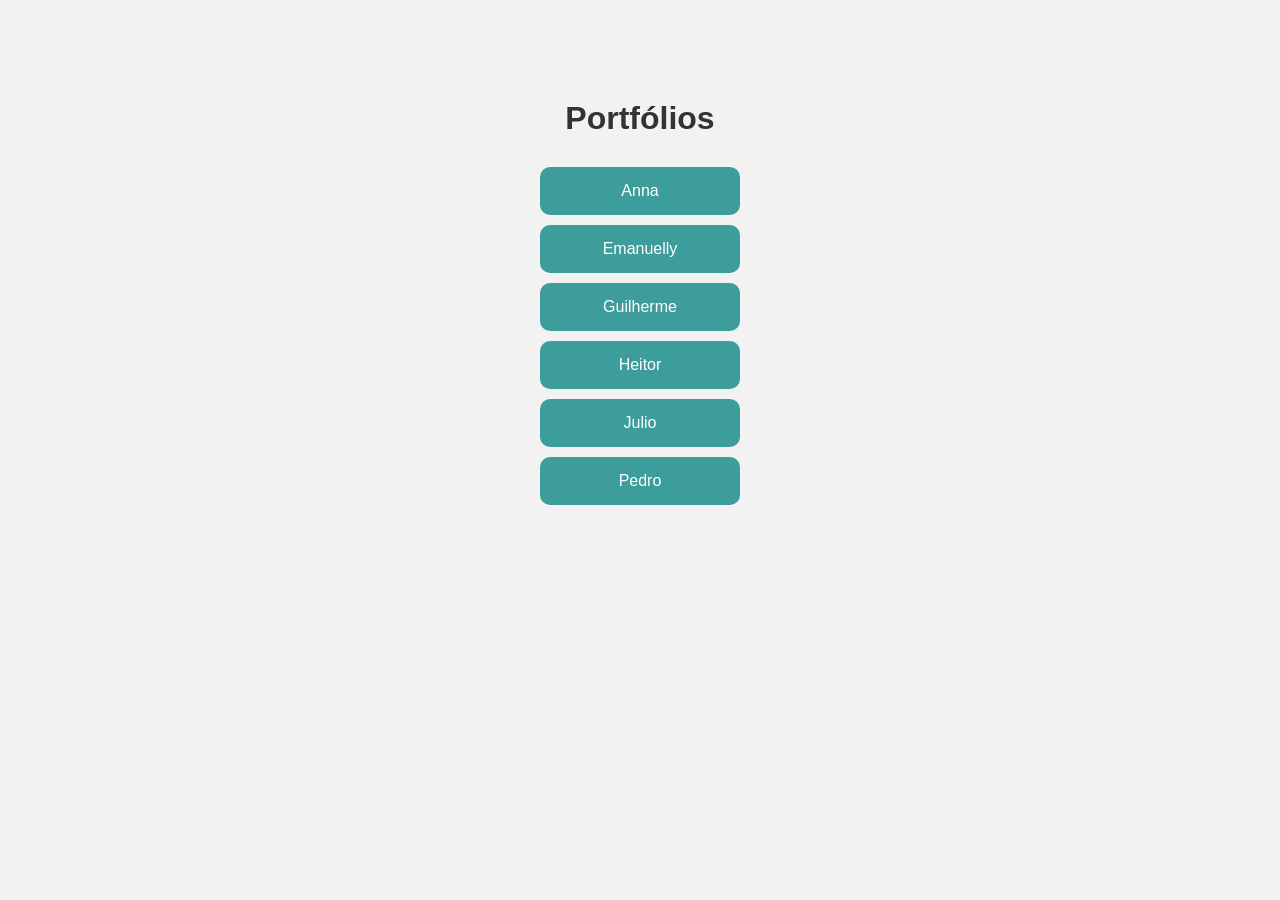
<file: index.html>
<!DOCTYPE html>
<html lang="pt-br">

<head>
    <meta charset="UTF-8">
    <meta name="viewport" content="width=device-width, initial-scale=1.0">
    <title>Equipe</title>
    <link rel="stylesheet" href="css/style.css">
</head>

<body>

    <div class="container">
        <h1>Portfólios</h1>

        <div class="botoes">
            <button onclick="window.location.href='anna.html'" class="integrante">Anna</button>
            <button onclick="window.location.href='emanuellyMendes.html'" class="integrante">Emanuelly</button>
            <button onclick="window.location.href='guedes.html'" class="integrante">Guilherme</button>
            <button onclick="window.location.href='heitor.htm'" class="integrante">Heitor</button>
            <button onclick="window.location.href='julio.html'" class="integrante">Julio</button>
            <button onclick="window.location.href='pedro-sena.html'" class="integrante">Pedro</button>

        </div>
    </div>

</body>

</html>
</file>
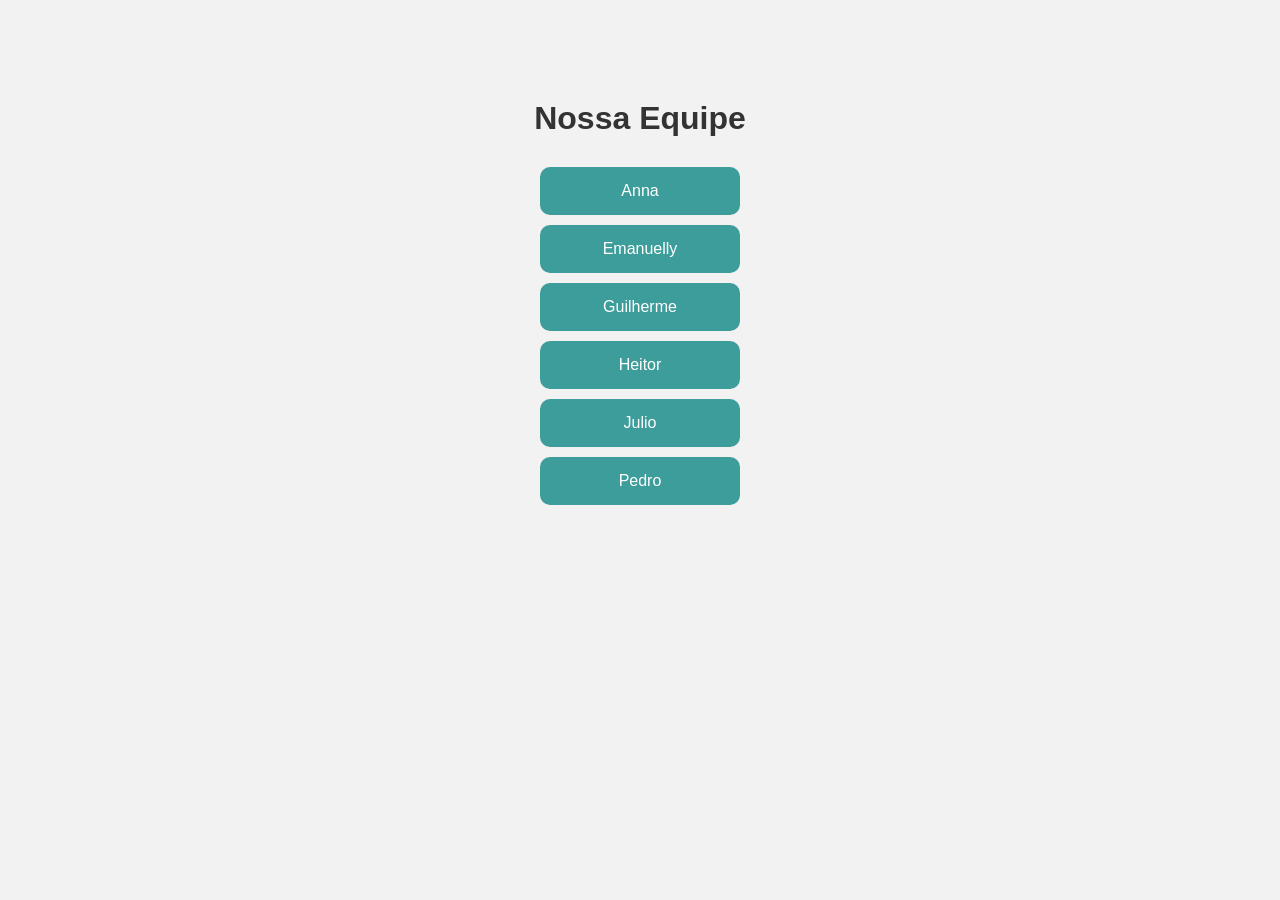
<file: assets/index.html>
<!DOCTYPE html>
<html lang="pt-br">

<head>
    <meta charset="UTF-8">
    <meta name="viewport" content="width=device-width, initial-scale=1.0">
    <title>Equipe</title>
    <link rel="stylesheet" href="/css/style.css">
</head>

<body>

    <div class="container">
        <h1>Nossa Equipe</h1>

        <div class="botoes">
            <button class="integrante">Anna</button>
            <button class="integrante">Emanuelly</button>
            <button class="integrante">Guilherme</button>
            <button class="integrante">Heitor</button>
            <button class="integrante">Julio</button>
            <button onclick="window.location.href='pedro-sena.html'" class="integrante">Pedro</button>

        </div>
    </div>

</body>

</html>
</file>
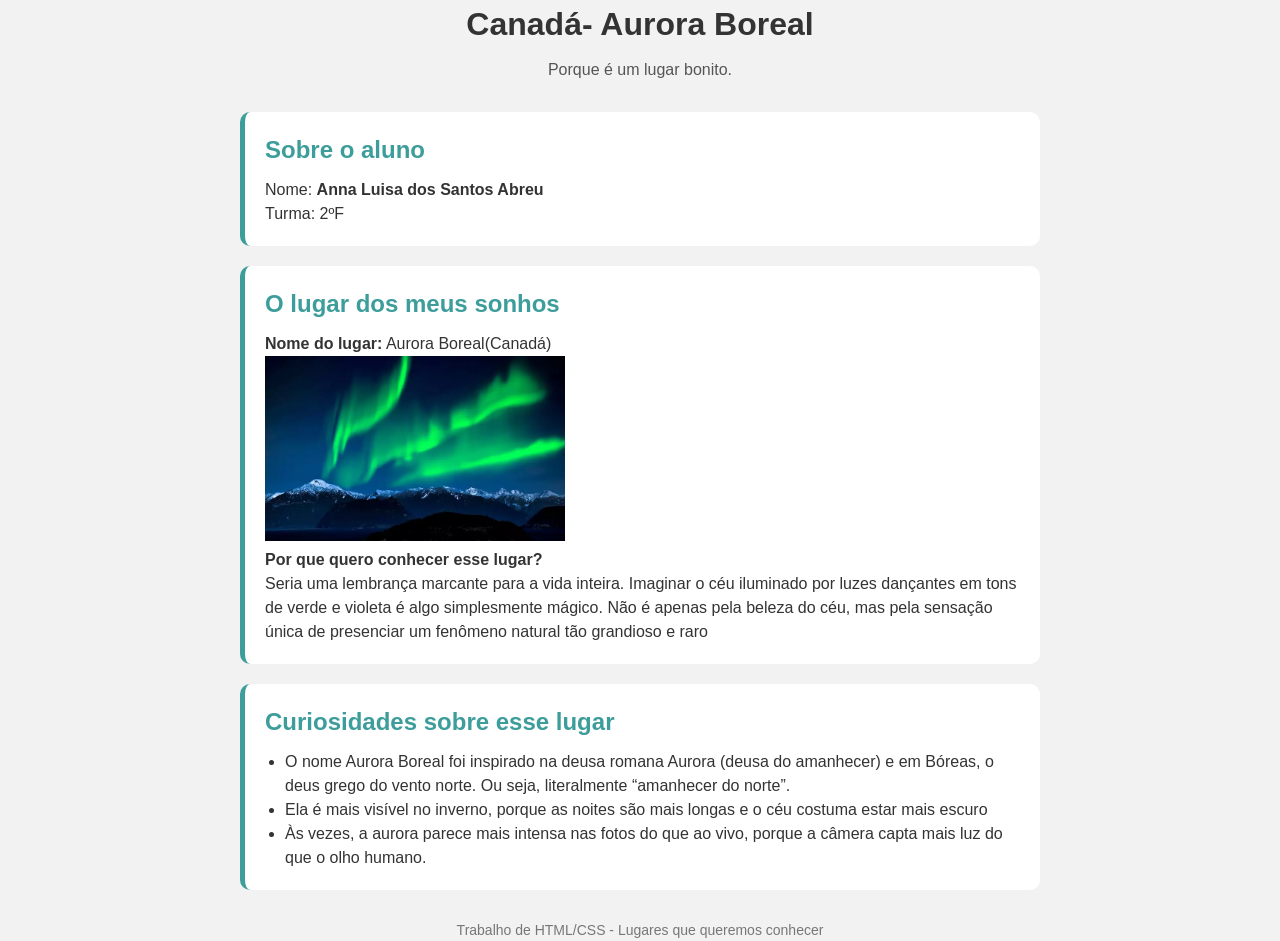
<file: anna.html>
<!DOCTYPE html>
<html lang="pt-BR">
<head>
    <meta charset="UTF-8">
    <title>Lugar que quero conhecer</title>
    <link rel="stylesheet" href="css/base.css">
</head>
<body>

<header>
    <h1>Canadá- Aurora Boreal</h1>
    <p>Porque é um lugar bonito.</p>
</header>

<main>
    <section id="aluno">
        <h2>Sobre o aluno</h2>
        <p>Nome: <strong>Anna Luisa dos Santos Abreu</strong></p>
        <p>Turma: 2ºF</p>
    </section>

    <section id="lugar">
        <h2>O lugar dos meus sonhos</h2>
        <p><strong>Nome do lugar:</strong> Aurora Boreal(Canadá)</p>
        <img src="assets/aurora.png" alt="Aurora Boreal" class="imagem-lugar" width="300px">
        <p><strong>Por que quero conhecer esse lugar?</strong></p>
        <p>
            Seria uma lembrança marcante para a vida inteira. 
            Imaginar o céu iluminado por luzes dançantes em tons de verde e violeta é algo simplesmente mágico. Não é apenas pela beleza do céu, mas pela sensação única de presenciar um fenômeno natural tão grandioso e raro
        </p>
    </section>

    <section id="curiosidades">
        <h2>Curiosidades sobre esse lugar</h2>
        <ul>
            <li>O nome Aurora Boreal foi inspirado na deusa romana Aurora (deusa do amanhecer) e em Bóreas, o deus grego do vento norte. Ou seja, literalmente “amanhecer do norte”.</li>
            <li>Ela é mais visível no inverno, porque as noites são mais longas e o céu costuma estar mais escuro</li>
            <li>Às vezes, a aurora parece mais intensa nas fotos do que ao vivo, porque a câmera capta mais luz do que o olho humano.</li>
        </ul>
    </section>
</main>

<footer>
    <p>Trabalho de HTML/CSS - Lugares que queremos conhecer</p>
</footer>

</body>
</html>
</file>
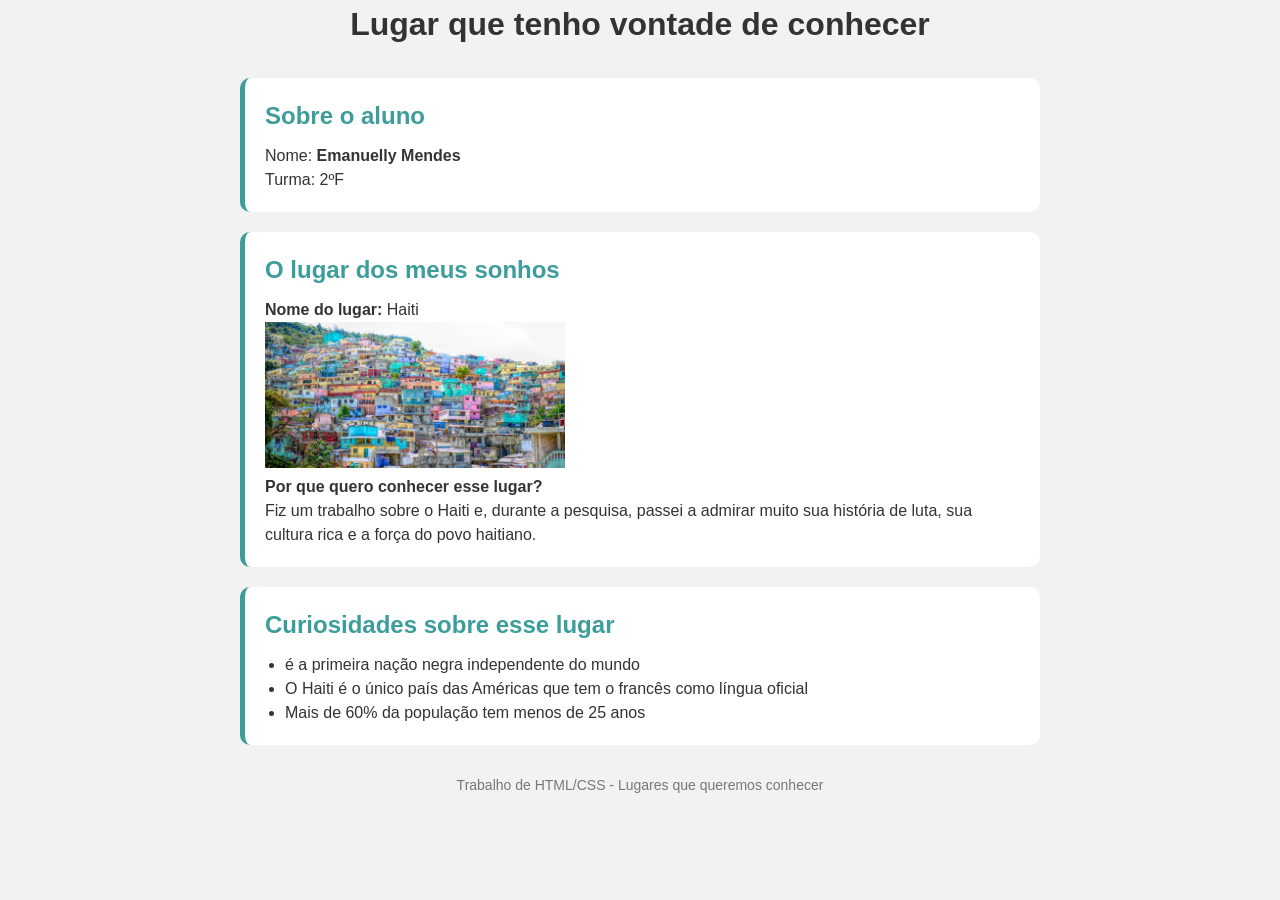
<file: emanuellyMendes.html>
<!DOCTYPE html>
<html lang="pt-BR">

<head>
    <meta charset="UTF-8">
    <title>Lugar que quero conhecer</title>
    <link rel="stylesheet" href="css/base.css">
</head>

<body>

    <header>
        <h1>Lugar que tenho vontade de conhecer</h1>
    </header>

    <main>
        <section id="aluno">
            <h2>Sobre o aluno</h2>
            <p>Nome: <strong>Emanuelly Mendes</strong></p>
            <p>Turma: 2ºF</p>
        </section>

        <section id="lugar">
            <h2>O lugar dos meus sonhos</h2>
            <p><strong>Nome do lugar:</strong> Haiti </p>
            <img src="assets/image.png" width="300px">
            <p><strong>Por que quero conhecer esse lugar?</strong></p>
            <p>
                Fiz um trabalho sobre o Haiti e, durante a pesquisa, passei a admirar muito sua história de luta, sua
                cultura rica e a força do povo haitiano.
            </p>
        </section>

        <section id="curiosidades">
            <h2>Curiosidades sobre esse lugar</h2>
            <ul>
                <li>é a primeira nação negra independente do mundo</li>
                <li>O Haiti é o único país das Américas que tem o francês como língua oficial</li>
                <li>Mais de 60% da população tem menos de 25 anos</li>
            </ul>
        </section>
    </main>

    <footer>
        <p>Trabalho de HTML/CSS - Lugares que queremos conhecer</p>
    </footer>

</body>

</html>
</file>
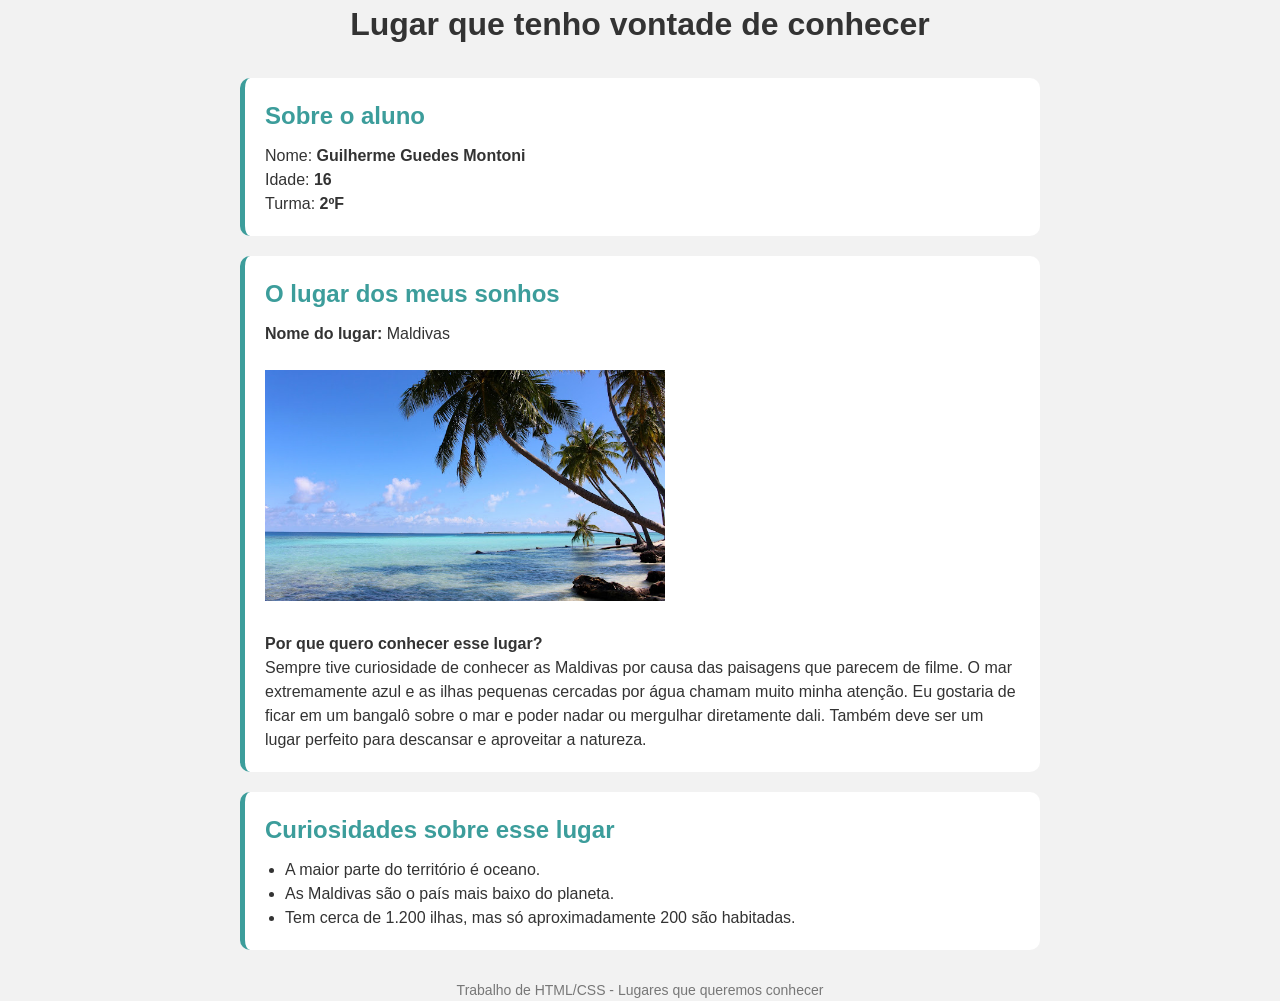
<file: guedes.html>
<!DOCTYPE html>
<html lang="pt-BR">

<head>
    <meta charset="UTF-8">
    <title>Lugar que quero conhecer</title>
    <link rel="stylesheet" href="css/base.css">
</head>

<body>

    <header>
        <h1>Lugar que tenho vontade de conhecer</h1>
        <p></p>
    </header>

    <main>
        <section id="aluno">
            <h2>Sobre o aluno</h2>
            <p>Nome: <strong>Guilherme Guedes Montoni</strong></p>
            <p>Idade: <strong>16</strong></p>
            <p>Turma: <strong>2ºF</strong></p>
        </section>

        <section id="lugar">
            <h2>O lugar dos meus sonhos</h2>
            <p><strong>Nome do lugar:</strong> Maldivas</p><br>
            <img src="/assets/maldivas.jpg" alt="maldivas" width="400"><br><br>
            <p><strong>Por que quero conhecer esse lugar?</strong></p>
            <p>
                Sempre tive curiosidade de conhecer as Maldivas por causa das paisagens que parecem de filme. 
                O mar extremamente azul e as ilhas pequenas cercadas por água chamam muito minha atenção. 
                Eu gostaria de ficar em um bangalô sobre o mar e poder nadar ou mergulhar diretamente dali. 
                Também deve ser um lugar perfeito para descansar e aproveitar a natureza.
            </p>
        </section>

        <section id="curiosidades">
            <h2>Curiosidades sobre esse lugar</h2>
            <ul>
                <li>A maior parte do território é oceano.</li>
                <li>As Maldivas são o país mais baixo do planeta.</li>
                <li>Tem cerca de 1.200 ilhas, mas só aproximadamente 200 são habitadas.</li>
            </ul>
        </section>
    </main>

    <footer>
        <p>Trabalho de HTML/CSS - Lugares que queremos conhecer</p>
    </footer>

</body>

</html>
</file>
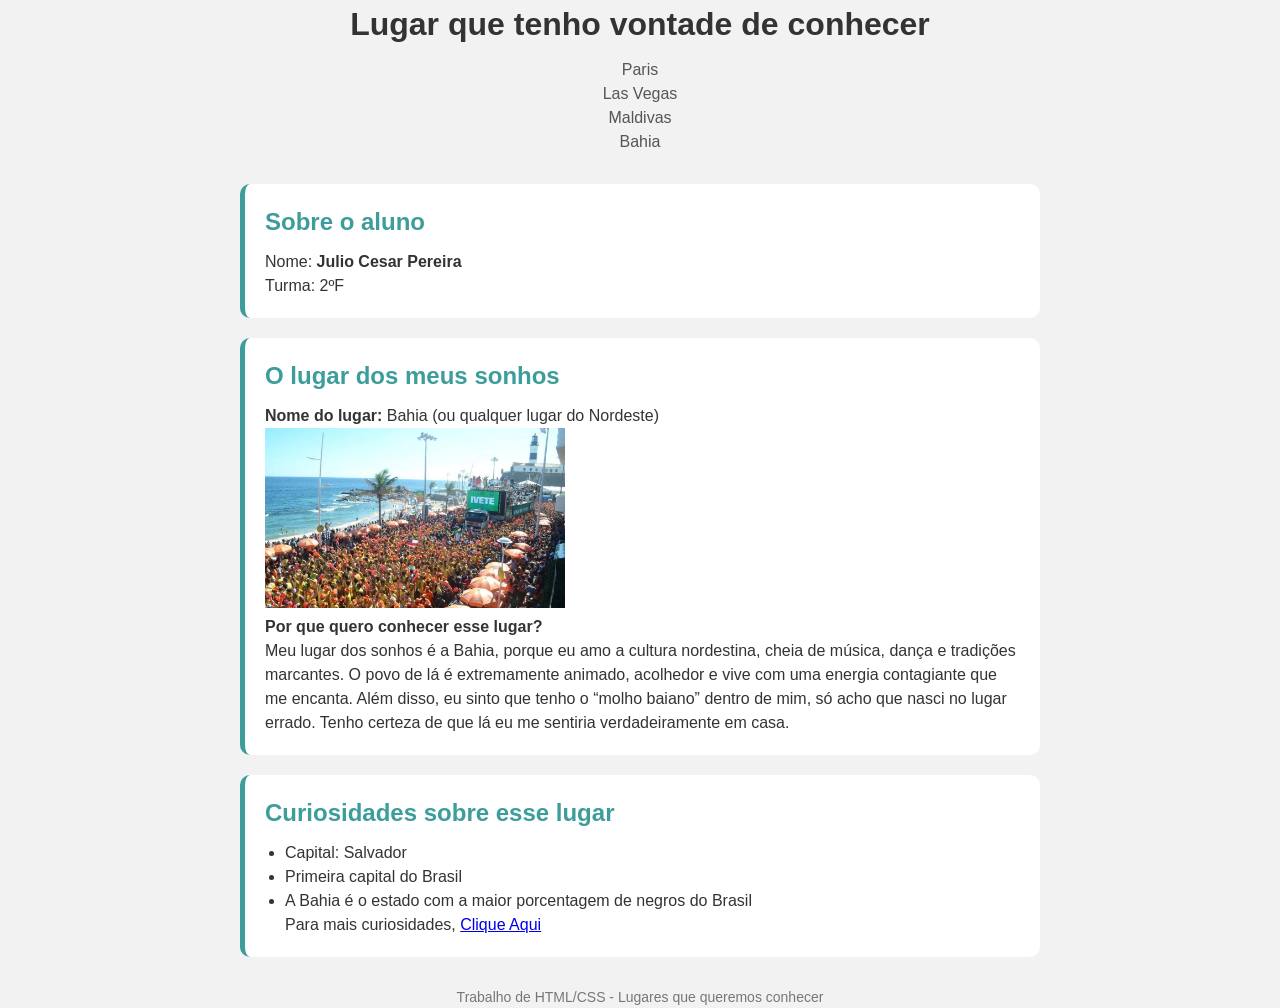
<file: julio.html>
<!DOCTYPE html>
<html lang="pt-BR">

<head>
    <meta charset="UTF-8">
    <title>Lugar que quero conhecer</title>
    <link rel="stylesheet" href="css/base.css">
</head>

<body>

    <header>
        <h1>Lugar que tenho vontade de conhecer</h1>
        <p>Paris<br>Las Vegas<br>Maldivas<br>Bahia</p>
    </header>

    <main>
        <section id="aluno">
            <h2>Sobre o aluno</h2>
            <p>Nome: <strong>Julio Cesar Pereira</strong></p>
            <p>Turma: 2ºF</p>
        </section>

        <section id="lugar">
            <h2>O lugar dos meus sonhos</h2>
            <p><strong>Nome do lugar:</strong> Bahia (ou qualquer lugar do Nordeste)</p>
            <img src="assets/bahia.webp" alt="bahia" style="width: 300px;">
            <p><strong>Por que quero conhecer esse lugar?</strong></p>
            <p>
                Meu lugar dos sonhos é a Bahia, porque eu amo a cultura nordestina, cheia de música, dança e tradições
                marcantes. O povo de lá é extremamente animado, acolhedor e vive com uma energia contagiante que me
                encanta. Além disso, eu sinto que tenho o “molho baiano” dentro de mim, só acho que nasci no lugar
                errado. Tenho certeza de que lá eu me sentiria verdadeiramente em casa.
            </p>
        </section>

        <section id="curiosidades">
            <h2>Curiosidades sobre esse lugar</h2>
            <ul>
                <li>Capital: Salvador</li>
                <li>Primeira capital do Brasil</li>
                <li>A Bahia é o estado com a maior porcentagem de negros do Brasil</li>

                <p>Para mais curiosidades, <a
                        href="https://segredosdomundo.r7.com/20-incriveis-curiosidades-sobre-a-bahia/">Clique Aqui</a>
                </p>
            </ul>
        </section>
    </main>

    <footer>
        <p>Trabalho de HTML/CSS - Lugares que queremos conhecer</p>
    </footer>

</body>

</html>
</file>
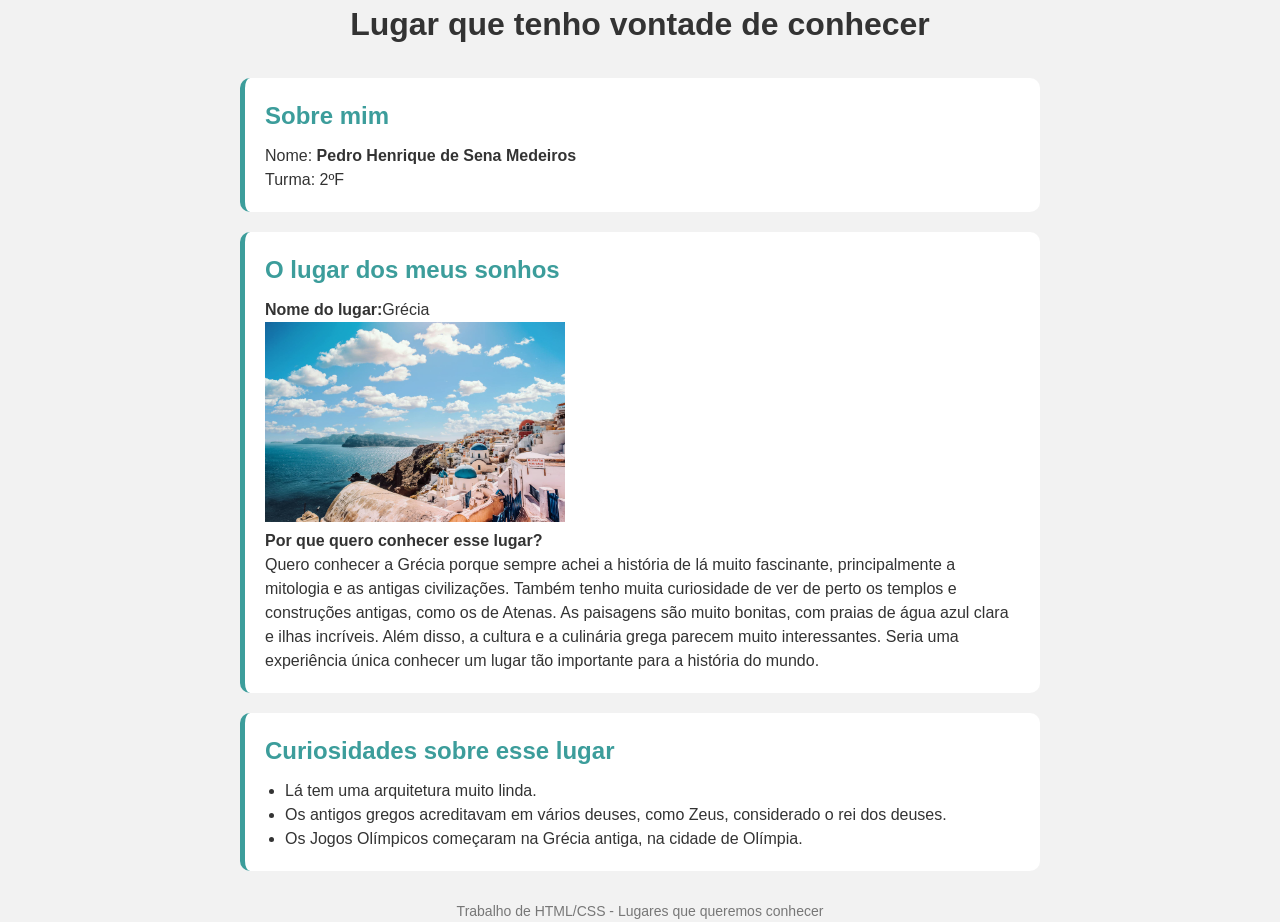
<file: pedro-sena.html>
<!DOCTYPE html>
<html lang="pt-BR">

<head>
    <meta charset="UTF-8">
    <title>Pedro Sena</title>
    <link rel="stylesheet" href="css/base.css">
</head>

<body>

    <header>
        <h1>Lugar que tenho vontade de conhecer</h1>
    </header>

    <main>
        <section id="aluno">
            <h2>Sobre mim</h2>
            <p>Nome: <strong>Pedro Henrique de Sena Medeiros</strong></p>
            <p>Turma: 2ºF</p>
        </section>

        <section id="lugar">
            <h2>O lugar dos meus sonhos</h2>
            <p><strong>Nome do lugar:</strong>Grécia</p>
            <img src="/assets/pais.jpg" width="300px">
            <p><strong>Por que quero conhecer esse lugar?</strong></p>
            <p>
                Quero conhecer a Grécia porque sempre achei a história de lá muito fascinante, principalmente a
                mitologia e as antigas civilizações. Também tenho muita curiosidade de ver de perto os templos e
                construções antigas, como os de Atenas. As paisagens são muito bonitas, com praias de água azul clara e
                ilhas incríveis. Além disso, a cultura e a culinária grega parecem muito interessantes. Seria uma
                experiência única conhecer um lugar tão importante para a história do mundo.
            </p>
        </section>

        <section id="curiosidades">
            <h2>Curiosidades sobre esse lugar</h2>
            <ul>
                <li>Lá tem uma arquitetura muito linda.</li>
                <li>Os antigos gregos acreditavam em vários deuses, como Zeus, considerado o rei dos deuses.</li>
                <li>Os Jogos Olímpicos começaram na Grécia antiga, na cidade de Olímpia.</li>
            </ul>
        </section>
    </main>

    <footer>
        <p>Trabalho de HTML/CSS - Lugares que queremos conhecer</p>
    </footer>

</body>

</html>
</file>
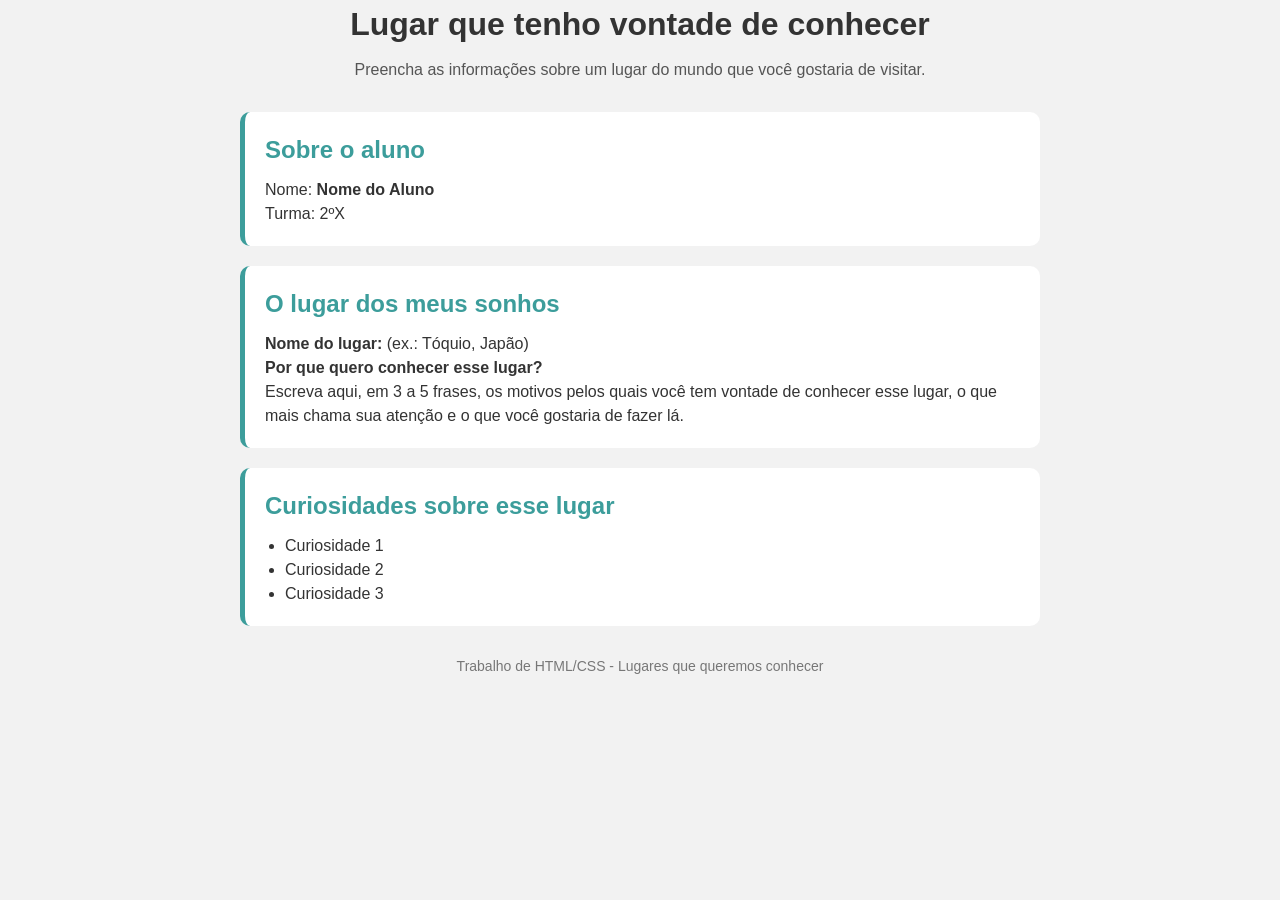
<file: assets/base.html>
<!DOCTYPE html>
<html lang="pt-BR">

<head>
    <meta charset="UTF-8">
    <title>Lugar que quero conhecer</title>
    <link rel="stylesheet" href="/css/base.css">
</head>

<body>

    <header>
        <h1>Lugar que tenho vontade de conhecer</h1>
        <p>Preencha as informações sobre um lugar do mundo que você gostaria de visitar.</p>
    </header>

    <main>
        <section id="aluno">
            <h2>Sobre o aluno</h2>
            <p>Nome: <strong>Nome do Aluno</strong></p>
            <p>Turma: 2ºX</p>
        </section>

        <section id="lugar">
            <h2>O lugar dos meus sonhos</h2>
            <p><strong>Nome do lugar:</strong> (ex.: Tóquio, Japão)</p>
            <p><strong>Por que quero conhecer esse lugar?</strong></p>
            <p>
                Escreva aqui, em 3 a 5 frases, os motivos pelos quais você tem vontade de conhecer esse lugar,
                o que mais chama sua atenção e o que você gostaria de fazer lá.
            </p>
        </section>

        <section id="curiosidades">
            <h2>Curiosidades sobre esse lugar</h2>
            <ul>
                <li>Curiosidade 1</li>
                <li>Curiosidade 2</li>
                <li>Curiosidade 3</li>
            </ul>
        </section>
    </main>

    <footer>
        <p>Trabalho de HTML/CSS - Lugares que queremos conhecer</p>
    </footer>

</body>

</html>
</file>
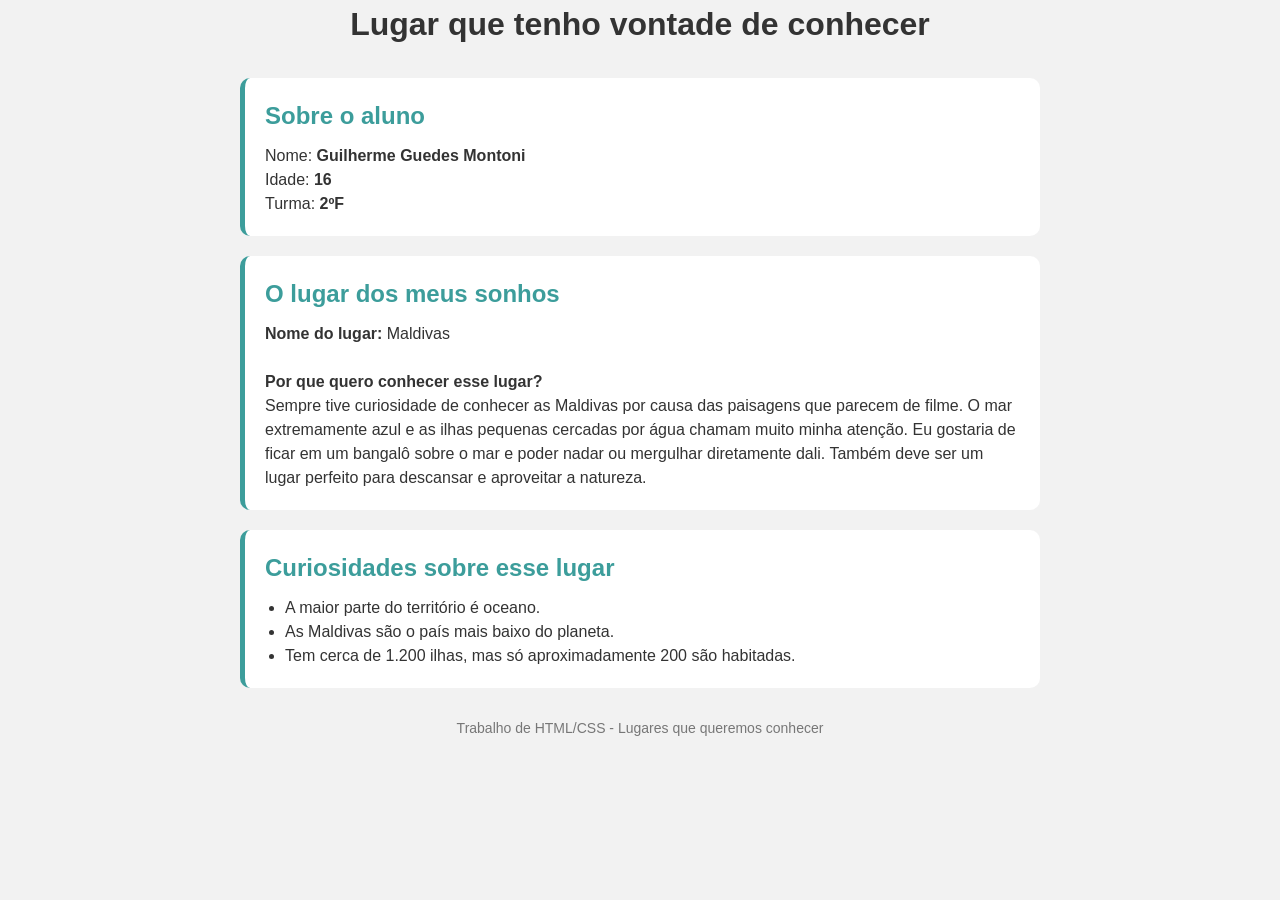
<file: assets/guedes.html>
<!DOCTYPE html>
<html lang="pt-BR">

<head>
    <meta charset="UTF-8">
    <title>Lugar que quero conhecer</title>
    <link rel="stylesheet" href="/css/base.css">
</head>

<body>

    <header>
        <h1>Lugar que tenho vontade de conhecer</h1>
        <p></p>
    </header>

    <main>
        <section id="aluno">
            <h2>Sobre o aluno</h2>
            <p>Nome: <strong>Guilherme Guedes Montoni</strong></p>
            <p>Idade: <strong>16</strong></p>
            <p>Turma: <strong>2ºF</strong></p>
        </section>

        <section id="lugar">
            <h2>O lugar dos meus sonhos</h2>
            <p><strong>Nome do lugar:</strong> Maldivas</p><br>
            <p><strong>Por que quero conhecer esse lugar?</strong></p>
            <p>
                Sempre tive curiosidade de conhecer as Maldivas por causa das paisagens que parecem de filme. 
                O mar extremamente azul e as ilhas pequenas cercadas por água chamam muito minha atenção. 
                Eu gostaria de ficar em um bangalô sobre o mar e poder nadar ou mergulhar diretamente dali. 
                Também deve ser um lugar perfeito para descansar e aproveitar a natureza.
            </p>
        </section>

        <section id="curiosidades">
            <h2>Curiosidades sobre esse lugar</h2>
            <ul>
                <li>A maior parte do território é oceano.</li>
                <li>As Maldivas são o país mais baixo do planeta.</li>
                <li>Tem cerca de 1.200 ilhas, mas só aproximadamente 200 são habitadas.</li>
            </ul>
        </section>
    </main>

    <footer>
        <p>Trabalho de HTML/CSS - Lugares que queremos conhecer</p>
    </footer>

</body>

</html>
</file>
<file: css/style.css>
body {
    margin: 0;
    font-family: Arial, sans-serif;
    background: #f2f2f2;
}

.container {
    text-align: center;
    margin-top: 100px;
}

h1 {
    color: #333;
}

.botoes {
    margin-top: 30px;
}

.integrante {
    display: block;
    margin: 10px auto;
    padding: 15px 30px;
    width: 200px;
    border: none;
    border-radius: 10px;
    background-color: #3C9D9B;
    color: white;
    font-size: 16px;
    cursor: pointer;
    transition: 0.3s;
}

.integrante:hover {
    background-color: #2e7d7b;
    transform: scale(1.05);
}
</file>
<file: css/base.css>
* {
    margin: 0;
    padding: 0;
    box-sizing: border-box;
}

body {
    font-family: Arial, sans-serif;
    background-color: #F2F2F2;
    color: #333;
    line-height: 1.5;
}


header {
    text-align: center;
    margin-bottom: 30px;
}

header h1 {
    color: #333333;
    margin-bottom: 10px;
}

header p {
    color: #555;
}


main {
    max-width: 800px;
    margin: auto;
    display: flex;
    flex-direction: column;
    gap: 20px;
}


section {
    background: white;
    padding: 20px;
    border-radius: 10px;
    border-left: 5px solid #3C9D9B;
}


section h2 {
    margin-bottom: 10px;
    color: #3C9D9B;
}


ul {
    padding-left: 20px;
}


footer {
    text-align: center;
    margin-top: 30px;
    font-size: 14px;
    color: #777;
}
</file>
